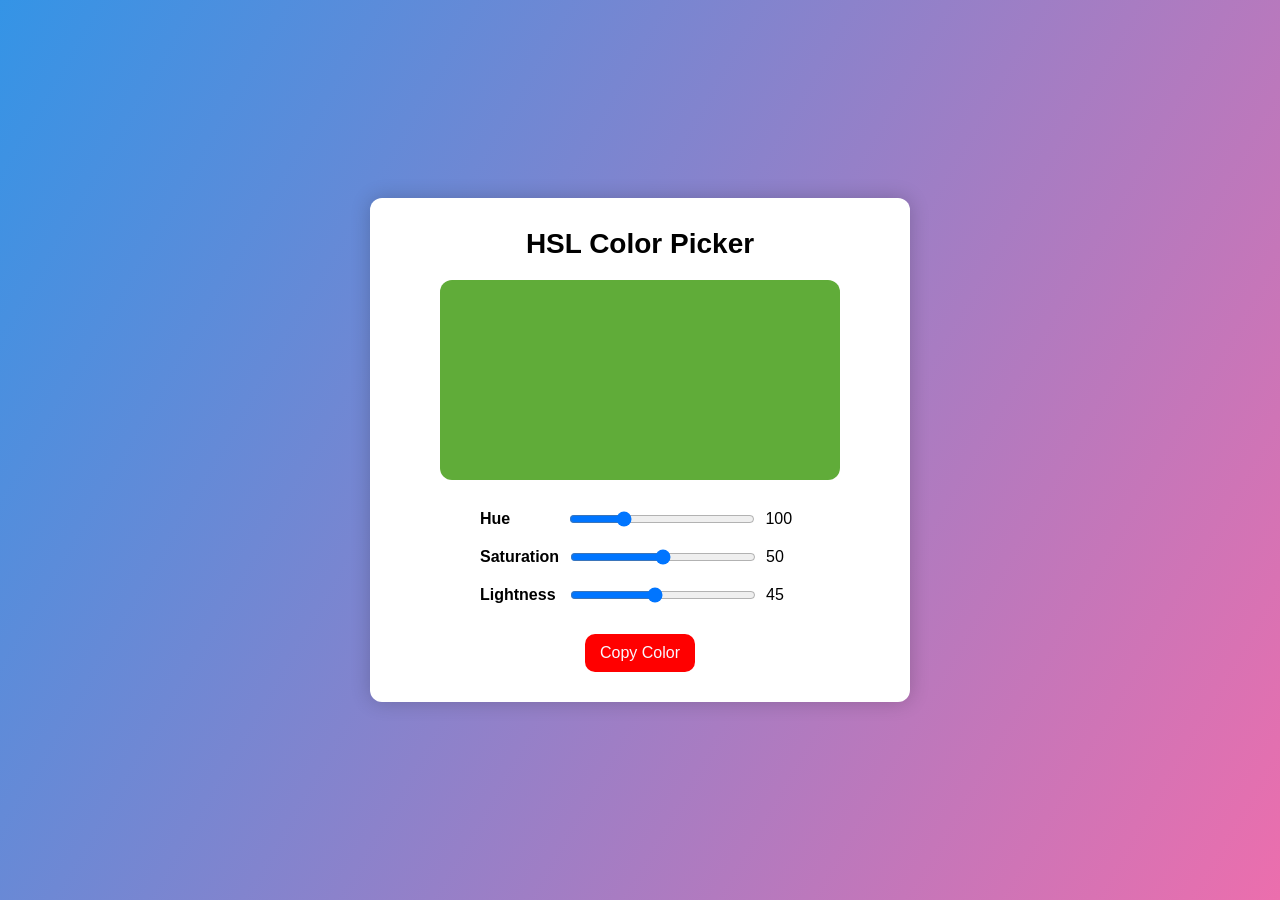
<file: project5/index.html>
<!DOCTYPE html>
<html lang="en">
<head>
    <meta charset="UTF-8">
    <meta name="viewport" content="width=device-width, initial-scale=1.0">
    <title>HSL Color Picker</title>
    <link rel="stylesheet" href="style.css">
</head>
<body>

    <div class="container">
        <h1>HSL Color Picker</h1>
        <div class="color-display"></div>

        <div class="controls">

            <div class="control">
                <label for="hue">Hue</label>
                <div class="slider-container">
                    <input type="range" id="hue" min="0" max="360" value="100">
                    <span id="hueValue">100</span>
                </div>
            </div>

            <div class="control">
                <label for="saturation">Saturation</label>
                <div class="slider-container">
                    <input type="range" id="saturation" min="0" max="100" value="50">
                    <span id="saturationValue">50</span>
                </div>
            </div>

             <div class="control">
                <label for="lightness">Lightness</label>
                <div class="slider-container">
                    <input type="range" id="lightness" min="0" max="100" value="45">
                    <span id="lightnessValue">45</span>
                </div>
            </div>

        </div>

        <button id="copyButton">Copy Color</button>
    </div>

<script src="script.js"></script>
</body>
</html>
</file>
<file: project5/style.css>
*{
    margin: 0;
    padding: 0;
    box-sizing: border-box;
}

body{
    font-family: sans-serif;
    background: linear-gradient(120deg, #3494e6, #ec6ead);
    display: flex;
    align-items: center;
    justify-content: center;
    height: 100vh;
}

.container{
    background-color: #fff;
    box-shadow: 0 0 20px rgba(0, 0, 0, 0.2);
    border-radius: 12px;
    overflow: hidden;
    text-align: center;
    padding: 30px;
    width: auto;
}

h1{
    font-size: 28px;
    margin-bottom: 20px;
}

.color-display{
    width: 400px;
    height: 200px;
    margin: 20px auto;
    border-radius: 12px;
    /* background-color: aqua; */
    transition: background-color 0.3s ease-in-out;
}

.controls{
    display: flex;
    flex-direction: column;
    align-items: center;
}

.control{
    display: flex;
    align-items: center;
    margin: 10px 0px 10px 80px;
    width: 400px;
}

.slider-container{
    display: flex;
    align-items: center;
    width: 80%;
    margin-left: 40px;
}

label{
    width: 50px;
    font-weight: bold;
    text-align: left;
}

input{
    width: 60%;
    margin-right: 10px;
}

#copyButton{
    background-color: red;
    color: ghostwhite;
    border: none;
    border-radius: 10px;
    transition: all;
    padding: 10px 15px;
    cursor: pointer;
    font-size: 16px;
    margin-top: 20px;
}
</file>
